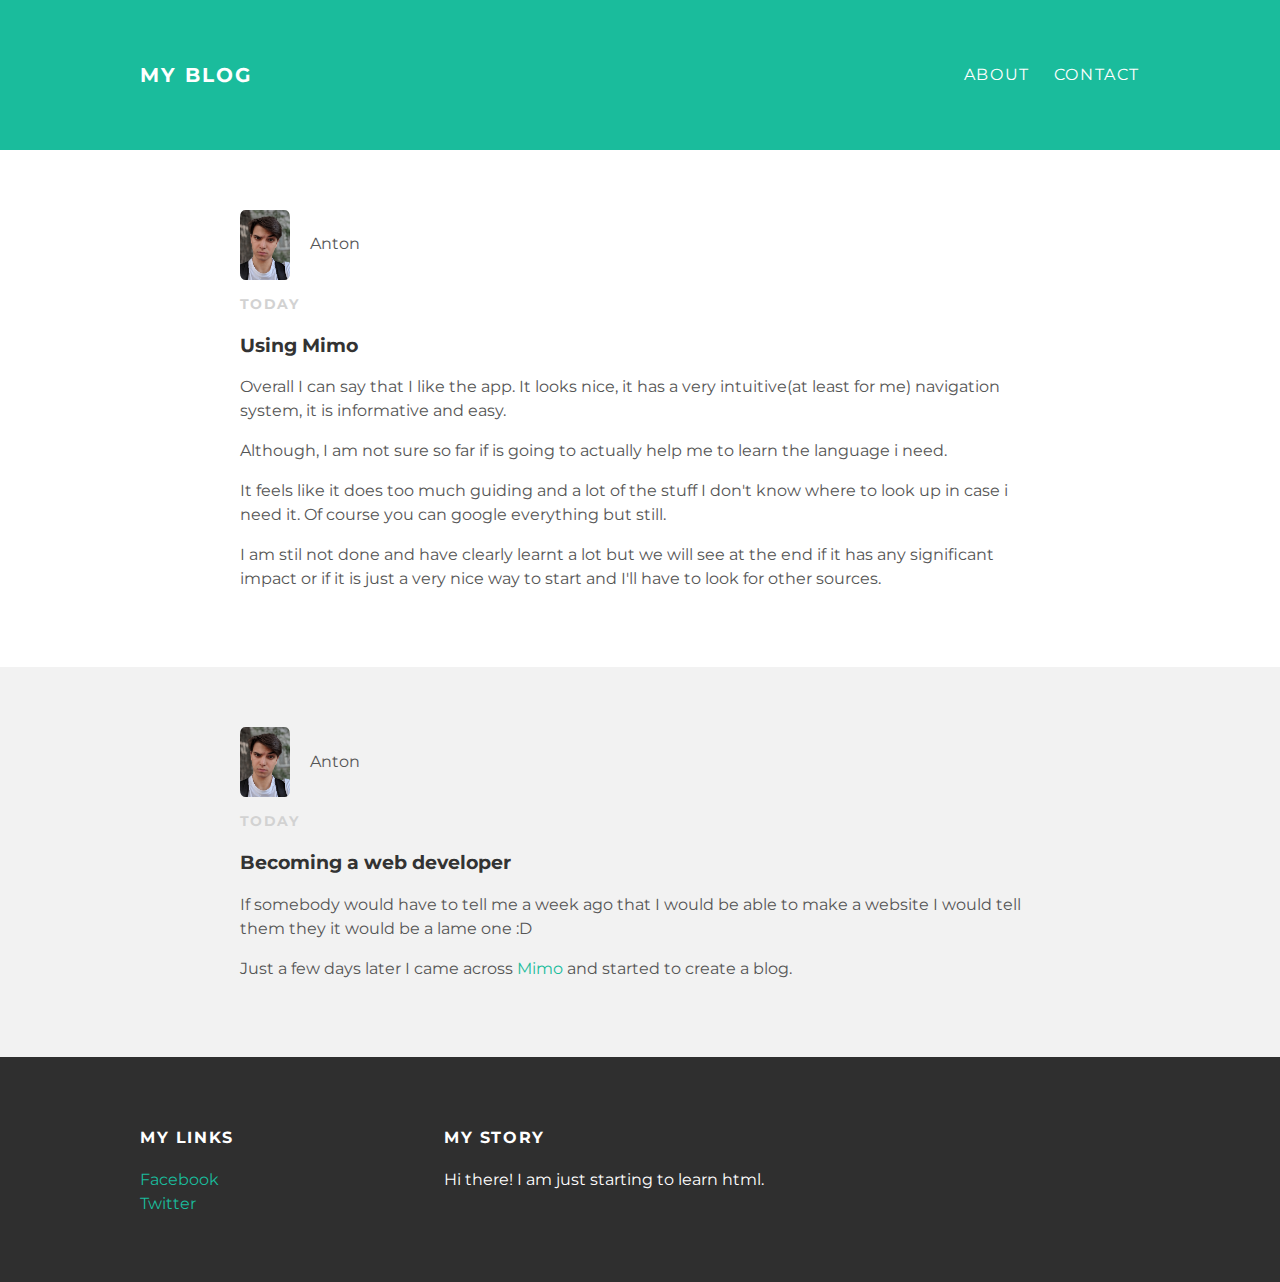
<file: index.html>
<!DOCTYPE html>
<html lang="en" dir="ltr">
  <head>
    <title>My Blog</title>
    <link rel="stylesheet" type="text/css" href="styles.css">
    <meta name="google-site-verification" content="YtyeHtHuPx-SLAU6jEAzauzbVipAvRU_1deM_bJScZI" />
  </head>
  <body>
    <div id="header">
      <div class="container">
        <a id="header-title" href="index.html">My Blog</a>
        <ul id="header-nav">
          <li><a href="about.html">About</a></li>
          <li><a href="mailto:"ankoshenkov@gmail.com">Contact</a></li>
          </ul>
      </div>
    </div>
    <div id="content">
      <div class="post-container">
        <div class="post">
          <div class="post-author">
            <img src="img2.jpg">
            <span>Anton</span>
        </div>
        <p class="post-date">Today</p>
        <h3 class="post-title">Using Mimo</h3>
        <div class="post_content">
          <p>Overall I can say that I like the app. It looks nice, it has a very intuitive(at least for me) navigation system, it is informative and easy.</p>
          <p>Although, I am not sure so far if is going to actually help me to learn the language i need.</p>
          <p>It feels like it does too much guiding and a lot of the stuff I don't know where to look up in case i need it. Of course you can google everything but still.</p>
          <p>I am stil not done and have clearly learnt a lot but we will see at the end if it has any significant impact or if it is just a very nice way to start and I'll have to look for other sources.</p>
        </div>
      </div>
      <div class="post-container">
        <div class="post">
          <div class="post-author">
            <img src="img2.jpg">
            <span>Anton</span>
        </div>
        <p class="post-date">Today</p>
        <h3 class="post-title">Becoming a web developer</h3>
        <div class="post_content">
          <p> If somebody would have to tell me a week ago that I would be able to make a website I would tell them they it would be a lame one :D</p>
          <p> Just a few days later I came across <a href="https://getmimo.com/">Mimo</a> and started to create a blog. </p>
        </div>
      </div>
    </div>
    <div id="footer">
      <div class="container">
        <div class="column">
          <h4>My links</h4>
          <p>
            <a href="https://www.facebook.com/anton.koshenkov">Facebook</a>
            <br>
            <a href="https://twitter.com/l1ghtny">Twitter</a>
          </p>
        </div>
        <div class="column">
          <h4>My Story</h4>
          <p>Hi there! I am just starting to learn html.</p>
        </div>
      </div>
    </div>
  </body>
</html>
</file>
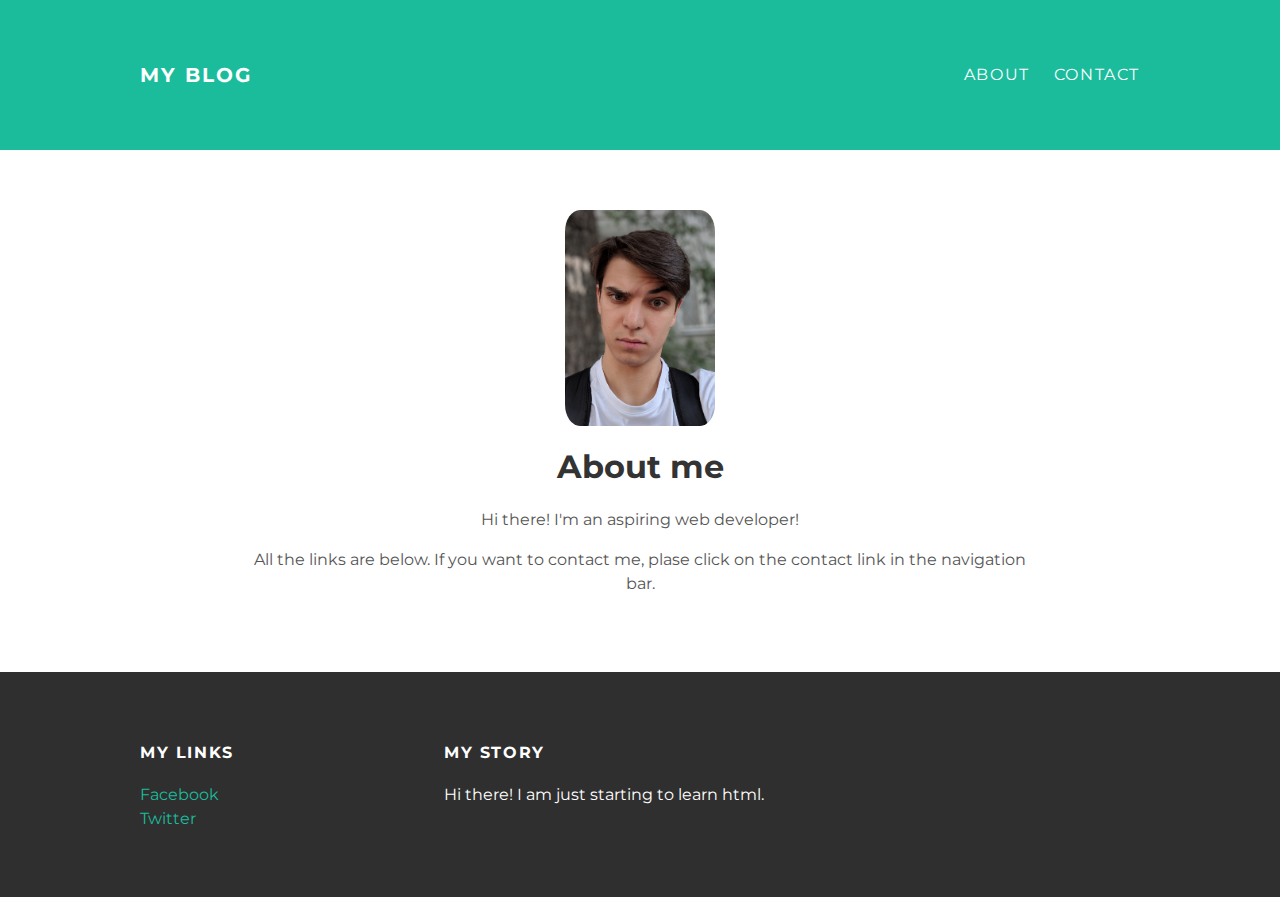
<file: about.html>
<!DOCTYPE html>
<html lang="en" dir="ltr">
  <head>
    <title>My Blog</title>
    <link rel="stylesheet" type="text/css" href="styles.css">
  </head>
  <body>
    <div id="header">
      <div class="container">
        <a id="header-title" href="index.html">My Blog</a>
        <ul id="header-nav">
          <li><a href="about.html">About</a></li>
          <li><a href="mailto:"ankoshenkov@gmail.com">Contact</a></li>
          </ul>
      </div>
    </div>
    <div id="content">
      <div class="about">
        <div class="about-author">
            <img src="img2.jpg">
        </div>
        <h1 class="about-title">About me</h1>
        <div class="about-content">
          <p>Hi there! I'm an aspiring web developer!</p>
          <p>All the links are below. If you want to contact me, plase click on the contact link in the navigation bar.</p>
        </div>
      </div>
    </div>
    <div id="footer">
      <div class="container">
        <div class="column">
          <h4>My links</h4>
          <p>
            <a href="https://www.facebook.com/anton.koshenkov">Facebook</a>
            <br>
            <a href="https://twitter.com/l1ghtny">Twitter</a>
          </p>
        </div>
        <div class="column">
          <h4>My Story</h4>
          <p>Hi there! I am just starting to learn html.</p>
        </div>
      </div>
    </div>
  </body>
</html>
</file>
<file: styles.css>
@import url(http://fonts.googleapis.com/css?family=Montserrat:400,700);

body {
  margin: 0;
  color: #555;


  font-family: 'Montserrat', sans-serif;
}

#header {
  background-color: #1abc9c;
  height: 150px;
  line-height: 150px;
}

#header a {
  color: white;
  text-decoration: none;

  text-transform: uppercase;
  letter-spacing: 0.1em;
}

#header a:hover {
  color: #222;
}

#header-title {
  display: block;
  float:left;

  font-size: 20px;
  font-weight: bold;
}
#header-nav {
  display: block;
  float: right;
  margin-top: 0;
}
#header-nav li {
  display: inline;
  padding-left: 20px;
}

.container{
  max-width: 1000px;
  margin: 0 auto;
}

#footer {
  background-color: #2f2f2f;
  padding: 50px 0;
}
.column {
  min-width: 300px;
  display: inline-block;
  vertical-align: top;
}

#footer h4 {
  color: white;
  text-transform: uppercase;
  letter-spacing: 0.1em
}

 #footer p {
   color: white;
 }

a {
  color: #1abc9c;
  text-decoration: none;
 }

a {
  color: #1abc9c;
}
a:hover {
  color: #F6A623
}

.post {
  max-width: 800px
  margin: 0 auto;
  padding: 60px 0;

}

.post-author img {
  width: 50px;
  height: 70px;
  vertical-align: middle;
}

.post-author span {
  margin-left: 16px;
}

.post-date {
  color: #D2D2D2;

  font-size: 14px;
  font-weight: bold;

  text-transform: uppercase;
  letter-spacing: 0.1em
}

h1, h2, h3, h4 {
  color: #333
}

p {
  line-height: 1.5;
}

.post, .about {
  max-width: 800px;
  margin: 0 auto;
  padding: 60px;
}

.about {
  text-align: center;
}

.post-author img,
.about-author img {
  border-radius: 10%;
}

.post-container:nth-child(even) {
  background-color: #f2f2f2
}

.about-author img {
  width: 150px;
  height: 216px;
  vertical-align: middle;
}
</file>
